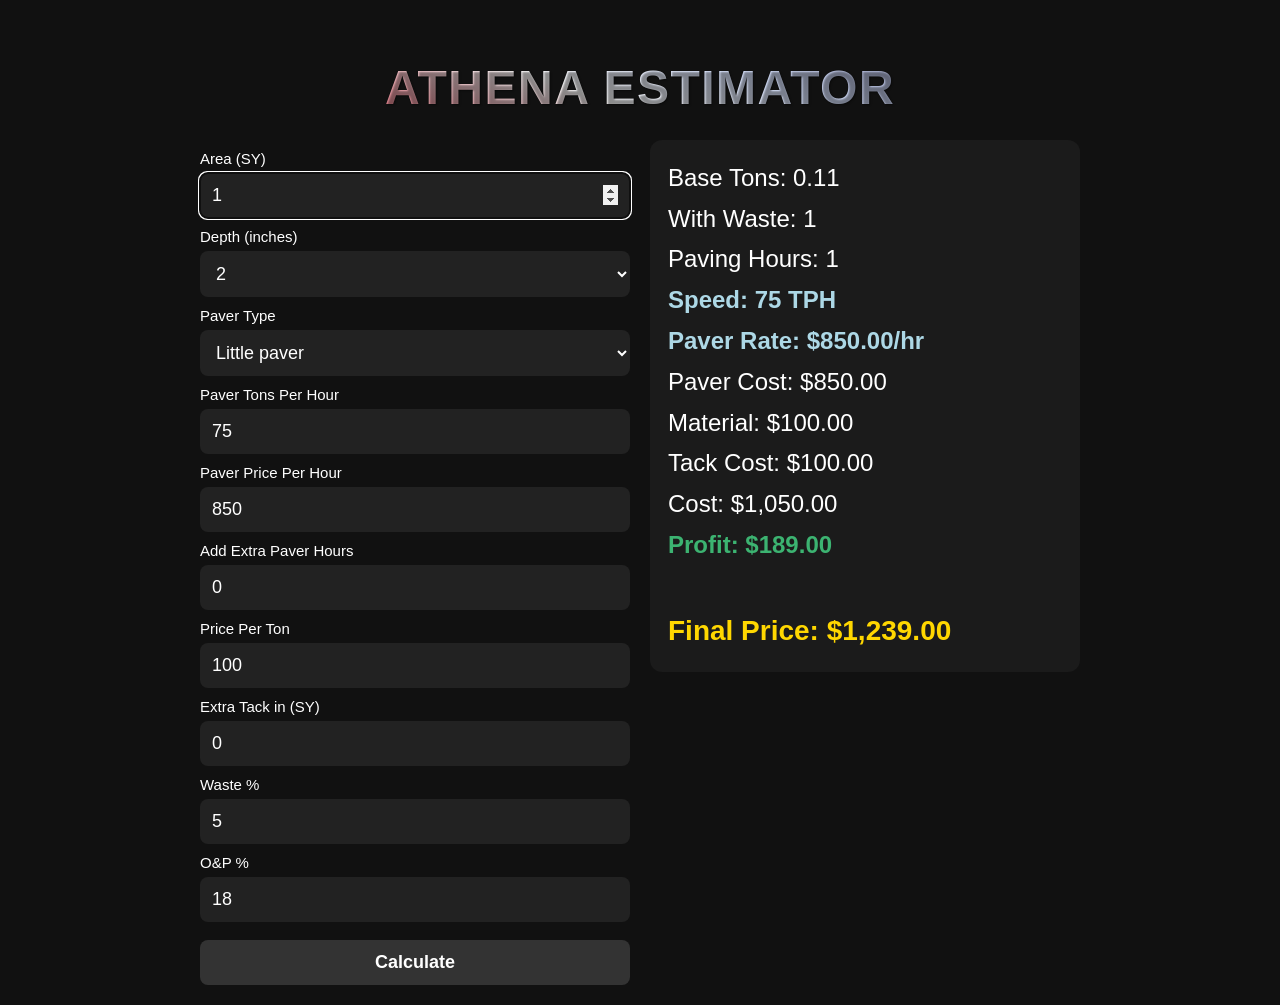
<file: index.html>
<!DOCTYPE html>
<html lang="en">
<head>
<meta charset="UTF-8">
<meta name="viewport" content="width=device-width, initial-scale=1.0">
<title>ATHENA ESTIMATOR</title>
<link rel="stylesheet" href="style.css">
</head>
<body>
<h2>ATHENA ESTIMATOR</h2>

<div class="container">
<div class="calculator">
<label>Area (SY)</label>
<input id="area" type="number" min="1">
<label>Depth (inches)</label>
<select id="depth">
            <option>1</option>
            <option>1.5</option>
            <option selected>2</option>
            <option>2.5</option>
            <option>3</option>
            <option>3.5</option>
            <option>4</option>
            <option>4.5</option>
            <option>5</option>
            <option>5.5</option>
            <option>6</option>
            <option>6.5</option>
            <option>7</option>
            <option>7.5</option>
            <option>8</option>
            <option>8.5</option>
            <option>9</option>
            <option>9.5</option>
            <option>10</option>
            <option>10.5</option>
            <option>11</option>
            <option>11.5</option>
            <option>12</option>
        </select>

        <label>Paver Type</label>
        <select id="paverType">
            <option value="little">Little paver</option>
            <option value="big">Big paver</option>
        </select>
        <label>Paver Tons Per Hour</label>
        <input id="tphRate" type="number">
        <label>Paver Price Per Hour</label>
        <input id="manualRate" type="number">
        <label>Add Extra Paver Hours</label>
        <input id="extraRate" type="number" value="0">
        <label>Price Per Ton</label>
        <input id="price" type="number" value="100">
        <label>Extra Tack in (SY)</label>
        <input id="tackArea" type="number" value="0">
        <label>Waste %</label>
        <input id="waste" type="number" value="5">
        <label>O&P %</label>
        <input id="markup" type="number" value="18">
        <button onclick="calculate()">Calculate</button>
    </div>
    <div class="resultsBox">
        <div id="result"></div>
    </div>
</div>
<script src="script.js"></script>
</body>
</html>
</file>
<file: style.css>
body {
    font-family: Arial, sans-serif;
    padding: 20px;
    margin: 0;
    background: #111;
    color: white;
}

/* Title */
h2 {
    text-align: center;
    margin-bottom: 25px;
    font-size: 48px;
    font-weight: 800;
    text-transform: uppercase;
    letter-spacing: 1.5px;
    background: linear-gradient(
        20deg,
        #b22234 0%,
        #d94a5a 20%,
        #ffffff 45%,
        #d9e4ff 60%,
        #3c3b6e 100%
    );
    -webkit-background-clip: text;
    background-clip: text;
    -webkit-text-fill-color: transparent;
    text-shadow: 1px 1px 2px rgba(0,0,0,.45);
}

/* Layout */
.container {
    display: flex;
    gap: 20px;
    justify-content: center;
    align-items: flex-start;
    flex-wrap: wrap;
    max-width: 920px;
    margin: auto;
}

.calculator,
.resultsBox {
    width: 430px;
    max-width: 100%;
}

/* Form */
label {
    display: block;
    margin-top: 10px;
    font-size: 15px;
}

input,
select,
button {
    width: 100%;
    padding: 12px;
    margin-top: 6px;
    font-size: 18px;
    box-sizing: border-box;
    border-radius: 8px;
    border: none;
}

input,
select {
    background: #222;
    color: white;
}

button {
    background: #333;
    color: white;
    font-weight: bold;
    cursor: pointer;
    margin-top: 18px;
}

button:hover {
    background: #444;
}

/* Results */
.resultsBox {
    position: sticky;
    top: 20px;
}

#result {
    padding: 18px;
    background: #1b1b1b;
    border-radius: 12px;
    line-height: 1.7;
    font-size: 24px;
}

.randomText {
    color: lightblue;
    font-weight: bold;
}

.profit {
    color: mediumseagreen;
    font-weight: bold;
}

.final {
    color: gold;
    font-weight: bold;
    font-size: 28px;
}

/* Mobile */
@media (max-width: 900px) {
    .resultsBox {
        position: static;
    }
}
</file>
